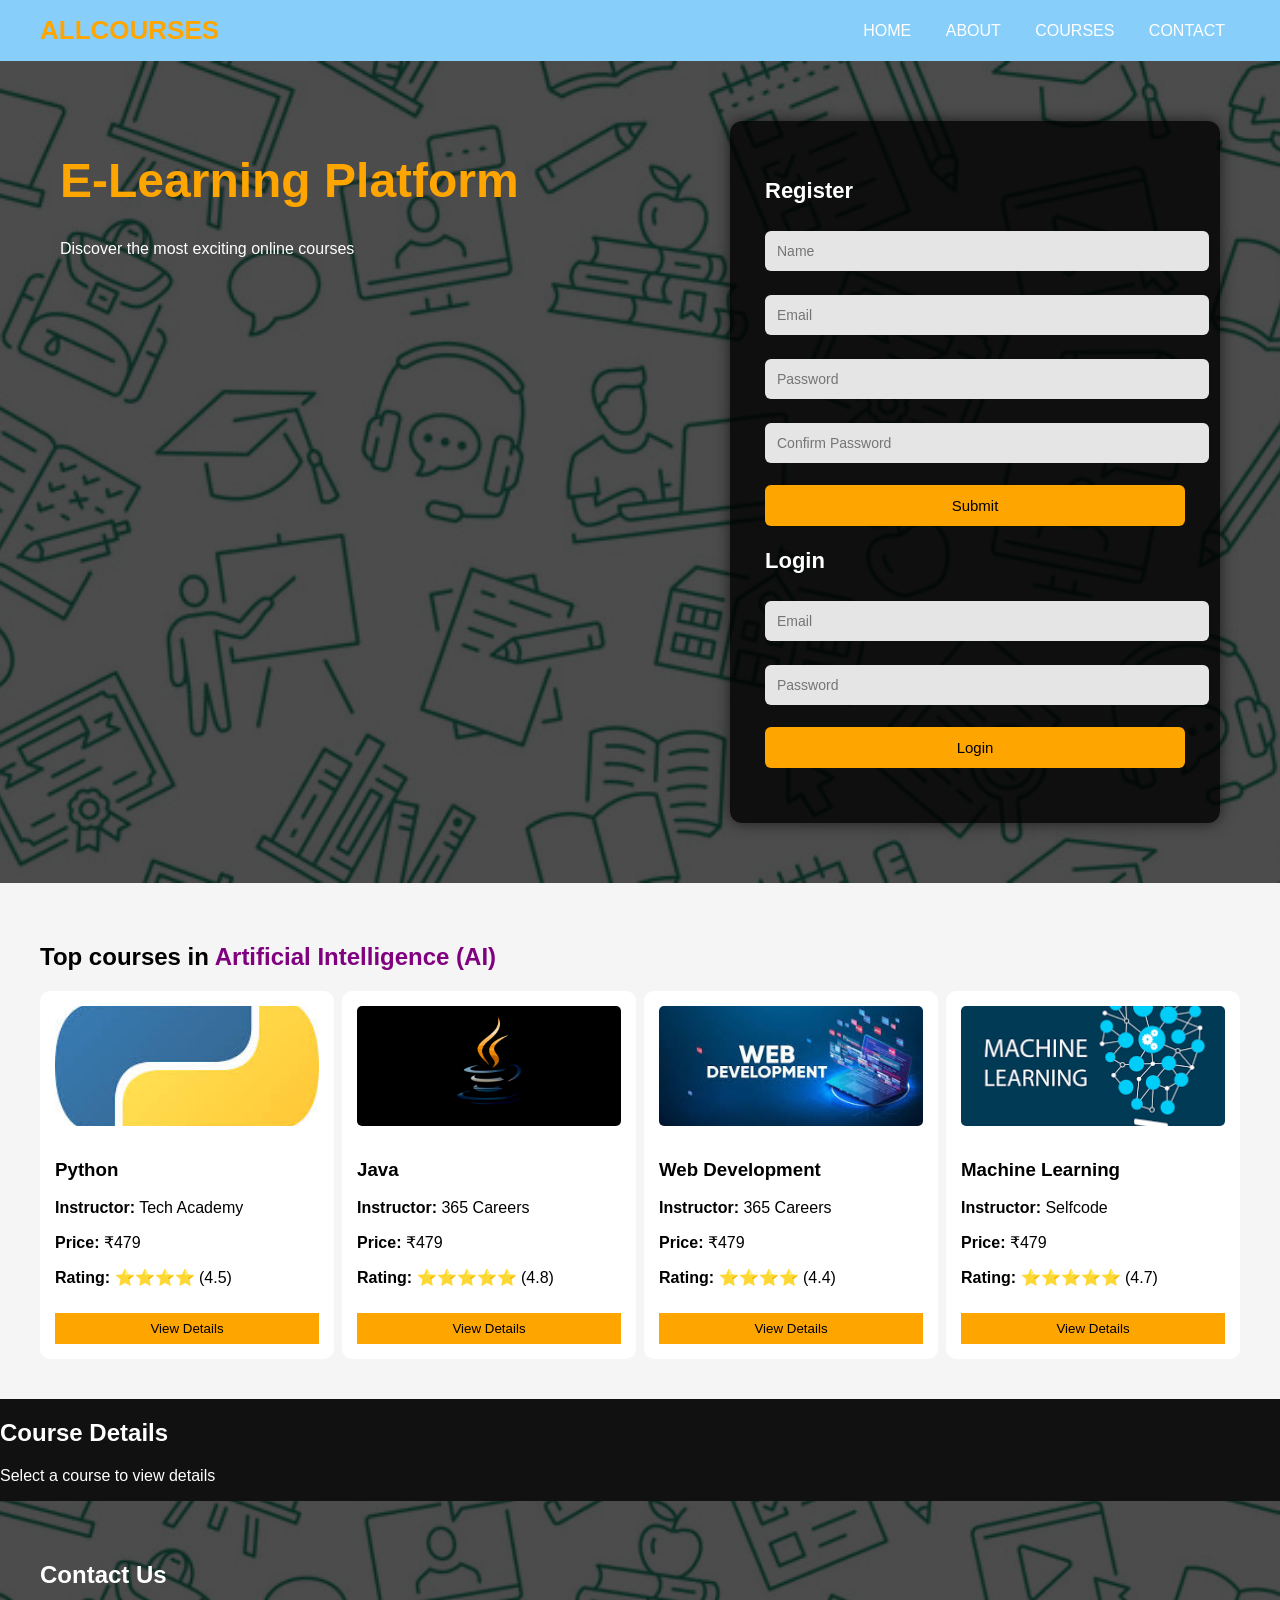
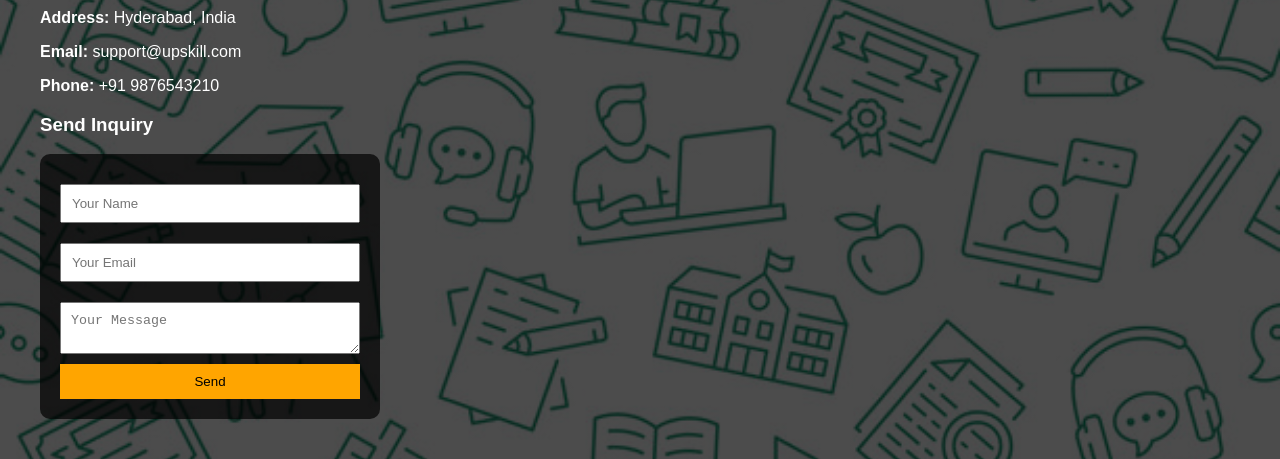
<file: index.html>
<!DOCTYPE html>
<html lang="en">
<head>
<meta charset="UTF-8">
<meta name="viewport" content="width=device-width, initial-scale=1.0">
<title>Online Courses</title>
<link rel="stylesheet" href="style.css">
</head>

<body>

<!-- NAVBAR -->
<div class="navbar">
    <div class="logo">ALLCOURSES</div>

    <div class="menu">
        <a href="#">HOME</a>
        <a href="#">ABOUT</a>
        <a href="#">COURSES</a>
        <a href="#">CONTACT</a>
    </div>
</div>

<!-- HERO -->
<div class="hero bg-common">

    <div class="hero-left">
        <h1>E-Learning Platform</h1>
        <p>Discover the most exciting online courses</p>
    </div>

    <div class="login-box">

        <!-- REGISTER -->
        <h3>Register</h3>
        <form id="registerForm">
            <input type="text" id="regName" placeholder="Name" required>
            <input type="email" id="regEmail" placeholder="Email" required>
            <input type="password" id="regPassword" placeholder="Password" required>
            <input type="password" id="regConfirmPassword" placeholder="Confirm Password" required>
            <button type="submit">Submit</button>
            <p id="registerMsg"></p>
        </form>

        <!-- LOGIN -->
        <h3>Login</h3>
        <form id="loginForm">
            <input type="email" id="loginEmail" placeholder="Email" required>
            <input type="password" id="loginPassword" placeholder="Password" required>
            <button type="submit">Login</button>
            <p id="loginMsg"></p>
        </form>

    </div>
</div>

<!-- COURSES -->
<div class="courses-section">
    <h2>Top courses in <span>Artificial Intelligence (AI)</span></h2>

    <div class="course-container">

        <div class="course-card">
            <img src="images/pyhton.jpg" class="course-img" alt="Python Course">
            <h3>Python</h3>
            <p><strong>Instructor:</strong> Tech Academy</p>
            <p><strong>Price:</strong> ₹479</p>
            <p><strong>Rating:</strong> ⭐⭐⭐⭐ (4.5)</p>
            <button onclick="showDetails('ai1')">View Details</button>
        </div>

        <div class="course-card">
            <img src="images/java.png" class="course-img" alt="Java Course">
            <h3>Java</h3>
            <p><strong>Instructor:</strong> 365 Careers</p>
            <p><strong>Price:</strong> ₹479</p>
            <p><strong>Rating:</strong> ⭐⭐⭐⭐⭐ (4.8)</p>
            <button onclick="showDetails('ai2')">View Details</button>
        </div>

        <div class="course-card">
            <img src="images/webdevelopment.jpg" class="course-img" alt="Web Development">
            <h3>Web Development</h3>
            <p><strong>Instructor:</strong> 365 Careers</p>
            <p><strong>Price:</strong> ₹479</p>
            <p><strong>Rating:</strong> ⭐⭐⭐⭐ (4.4)</p>
            <button onclick="showDetails('ai3')">View Details</button>
        </div>

        <div class="course-card">
            <img src="images/machine learning.png" class="course-img" alt="Machine Learning">
            <h3>Machine Learning</h3>
            <p><strong>Instructor:</strong> Selfcode</p>
            <p><strong>Price:</strong> ₹479</p>
            <p><strong>Rating:</strong> ⭐⭐⭐⭐⭐ (4.7)</p>
            <button onclick="showDetails('ai4')">View Details</button>
        </div>

    </div>
</div>

<!-- COURSE DETAILS -->
<div class="details-section">
    <h2>Course Details</h2>
    <div id="details-content">
        <p>Select a course to view details</p>
    </div>
</div>

<!-- CONTACT -->
<div class="contact-section bg-common">
    <h2>Contact Us</h2>

    <p><strong>Address:</strong> Hyderabad, India</p>
    <p><strong>Email:</strong> support@upskill.com</p>
    <p><strong>Phone:</strong> +91 9876543210</p>

    <h3>Send Inquiry</h3>
    <form>
        <input type="text" placeholder="Your Name" required>
        <input type="email" placeholder="Your Email" required>
        <textarea placeholder="Your Message" required></textarea>
        <button type="submit">Send</button>
    </form>
</div>

<script src="script.js"></script>

</body>
</html>
</file>
<file: style.css>
/* GLOBAL */
body {
    margin: 0;
    font-family: Arial, sans-serif;
    background: #111;
    color: white;
}

/* REUSABLE BACKGROUND (IMPORTANT FIX) */
.bg-common {
    background: 
        linear-gradient(rgba(0,0,0,0.7), rgba(0,0,0,0.7)),
     url("images/background.jpg");
    background-size: cover;
    background-position: center;
    background-repeat: no-repeat;
}

/* NAVBAR */
.navbar {
    display: flex;
    justify-content: space-between;
    align-items: center;
    padding: 15px 40px;
    background:lightskyblue;
}

.logo {
    color: orange;
    font-size: 26px;
    font-weight: bold;
}

/* MENU */
.menu a {
    margin: 0 15px;
    text-decoration: none;
    color: white;
    transition: 0.3s;
}

.menu a:hover {
    color: orange;
    border-bottom: 2px solid orange;
}

/* HERO (REMOVED BACKGROUND HERE) */
.hero {
    display: flex;
    justify-content: space-between;
    padding: 60px;
}

/* HERO TEXT */
.hero-left h1 {
    color: orange;
    font-size: 48px;
}

/* LOGIN BOX */
.login-box {
    background: rgba(0,0,0,0.8);
    padding: 35px;
    width: 420px;
    border-radius: 12px;
    box-shadow: 0 0 15px rgba(0,0,0,0.6);
}

/* FORM ELEMENTS */
.login-box h3 {
    margin-bottom: 15px;
    font-size: 22px;
}

.login-box input {
    width: 100%;
    margin: 12px 0;
    padding: 12px;
    border: none;
    border-radius: 6px;
    background: #e5e5e5;
    font-size: 14px;
}

.login-box input:focus {
    outline: none;
    border: 2px solid orange;
    background: #fff;
}

.login-box button {
    width: 100%;
    padding: 12px;
    margin-top: 10px;
    background: orange;
    border: none;
    border-radius: 6px;
    font-size: 15px;
    cursor: pointer;
    transition: 0.3s;
}

.login-box button:hover {
    background: darkorange;
    transform: scale(1.02);
}

.login-box form {
    margin-bottom: 20px;
}

/* COURSES */
.courses-section {
    padding: 40px;
    background: #f5f5f5;
    color: black;
}

.courses-section span {
    color: purple;
}

/* COURSE CARDS */
.course-container {
    display: flex;
    justify-content: space-between;
    margin-top: 20px;
}

.course-card {
    background: white;
    padding: 15px;
    width: 22%;
    border-radius: 10px;
    transition: 0.3s;
}

.course-card:hover {
    transform: translateY(-5px) scale(1.02);
}

/* COURSE IMAGE */
.course-img {
    width: 100%;
    height: 120px;
    object-fit: cover;
    border-radius: 5px;
    margin-bottom: 10px;
}

/* BUTTON */
.course-card button {
    margin-top: 10px;
    padding: 8px;
    width: 100%;
    background: orange;
    border: none;
    cursor: pointer;
    transition: 0.3s;
}

.course-card button:hover {
    background: darkorange;
}

/* CONTACT (REMOVED PLAIN COLOR) */
.contact-section {
    padding: 40px;
}

/* CONTACT FORM IMPROVEMENT */
.contact-section form {
    display: flex;
    flex-direction: column;
    width: 300px;
    background: rgba(0,0,0,0.7);
    padding: 20px;
    border-radius: 10px;
}

.contact-section input,
.contact-section textarea {
    margin: 10px 0;
    padding: 10px;
}

.contact-section button {
    padding: 10px;
    background: orange;
    border: none;
    cursor: pointer;
}

.contact-section button:hover {
    background: darkorange;
}
</file>
